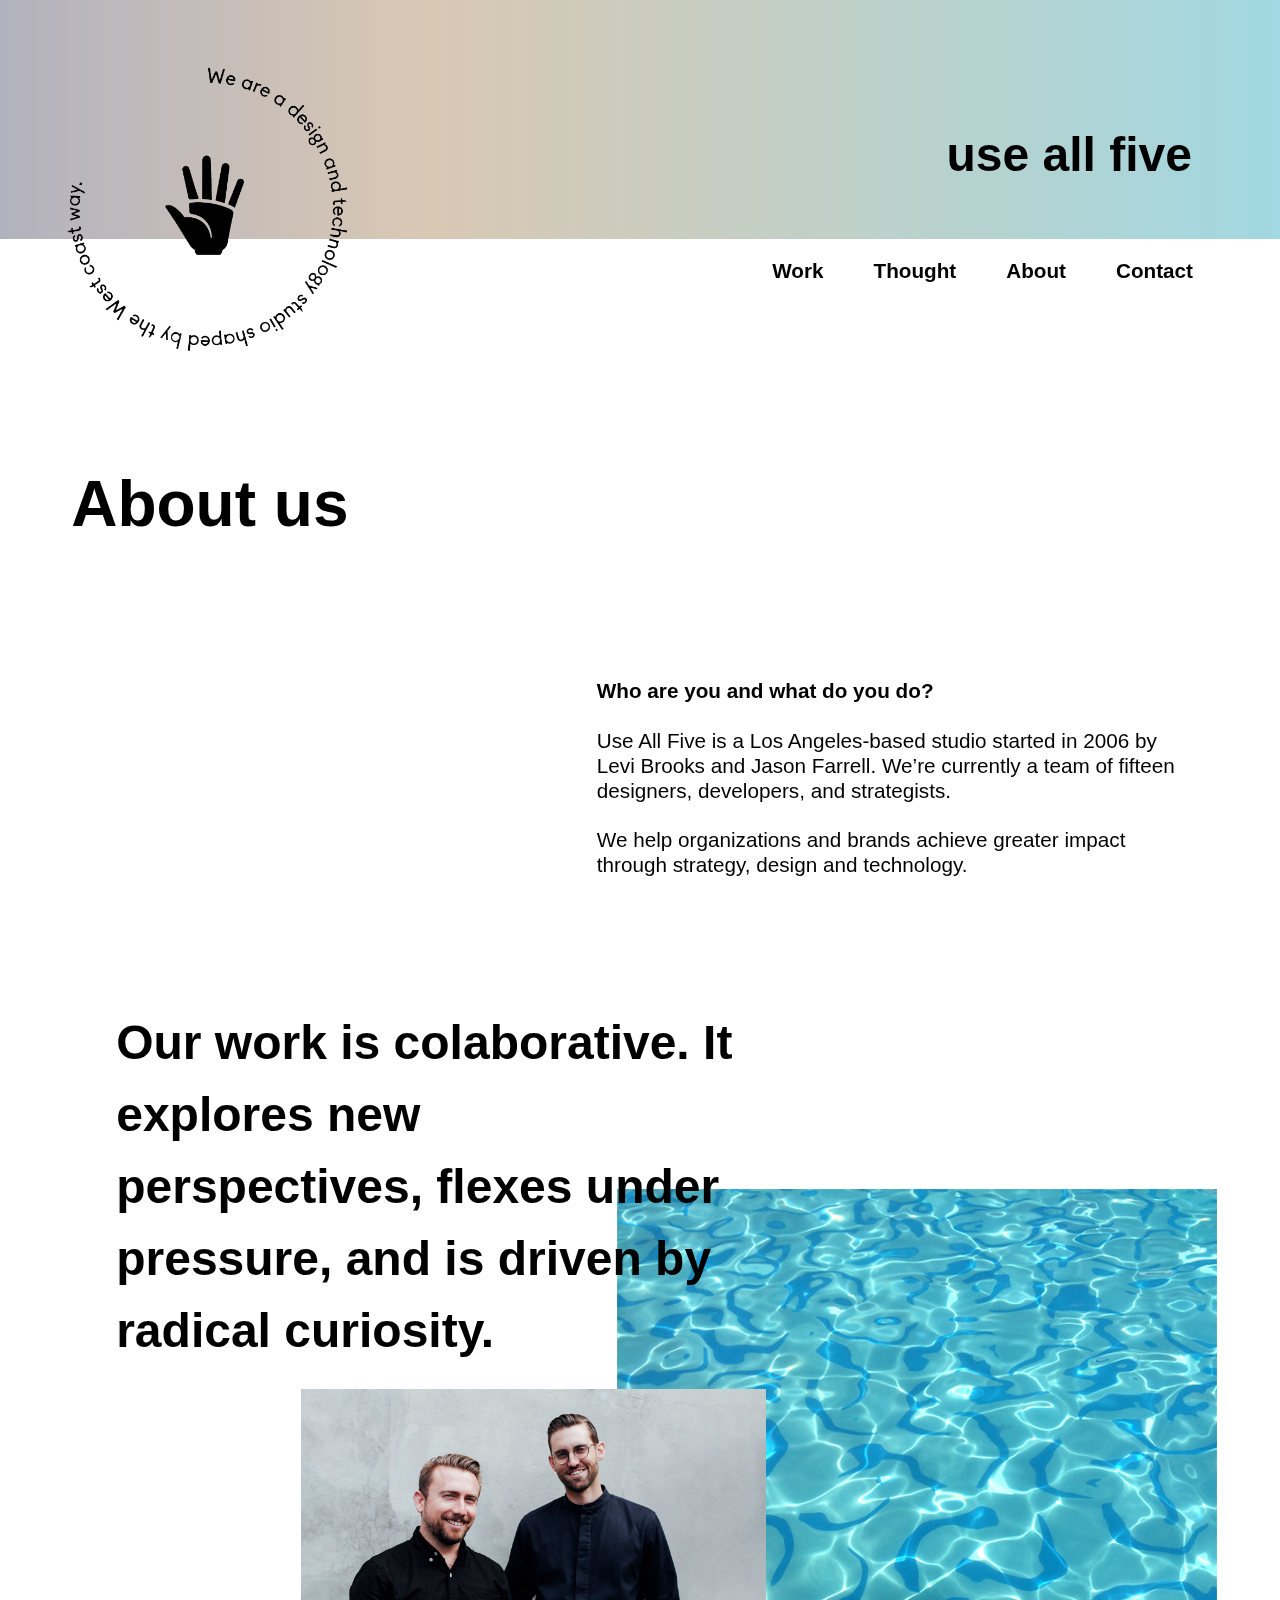
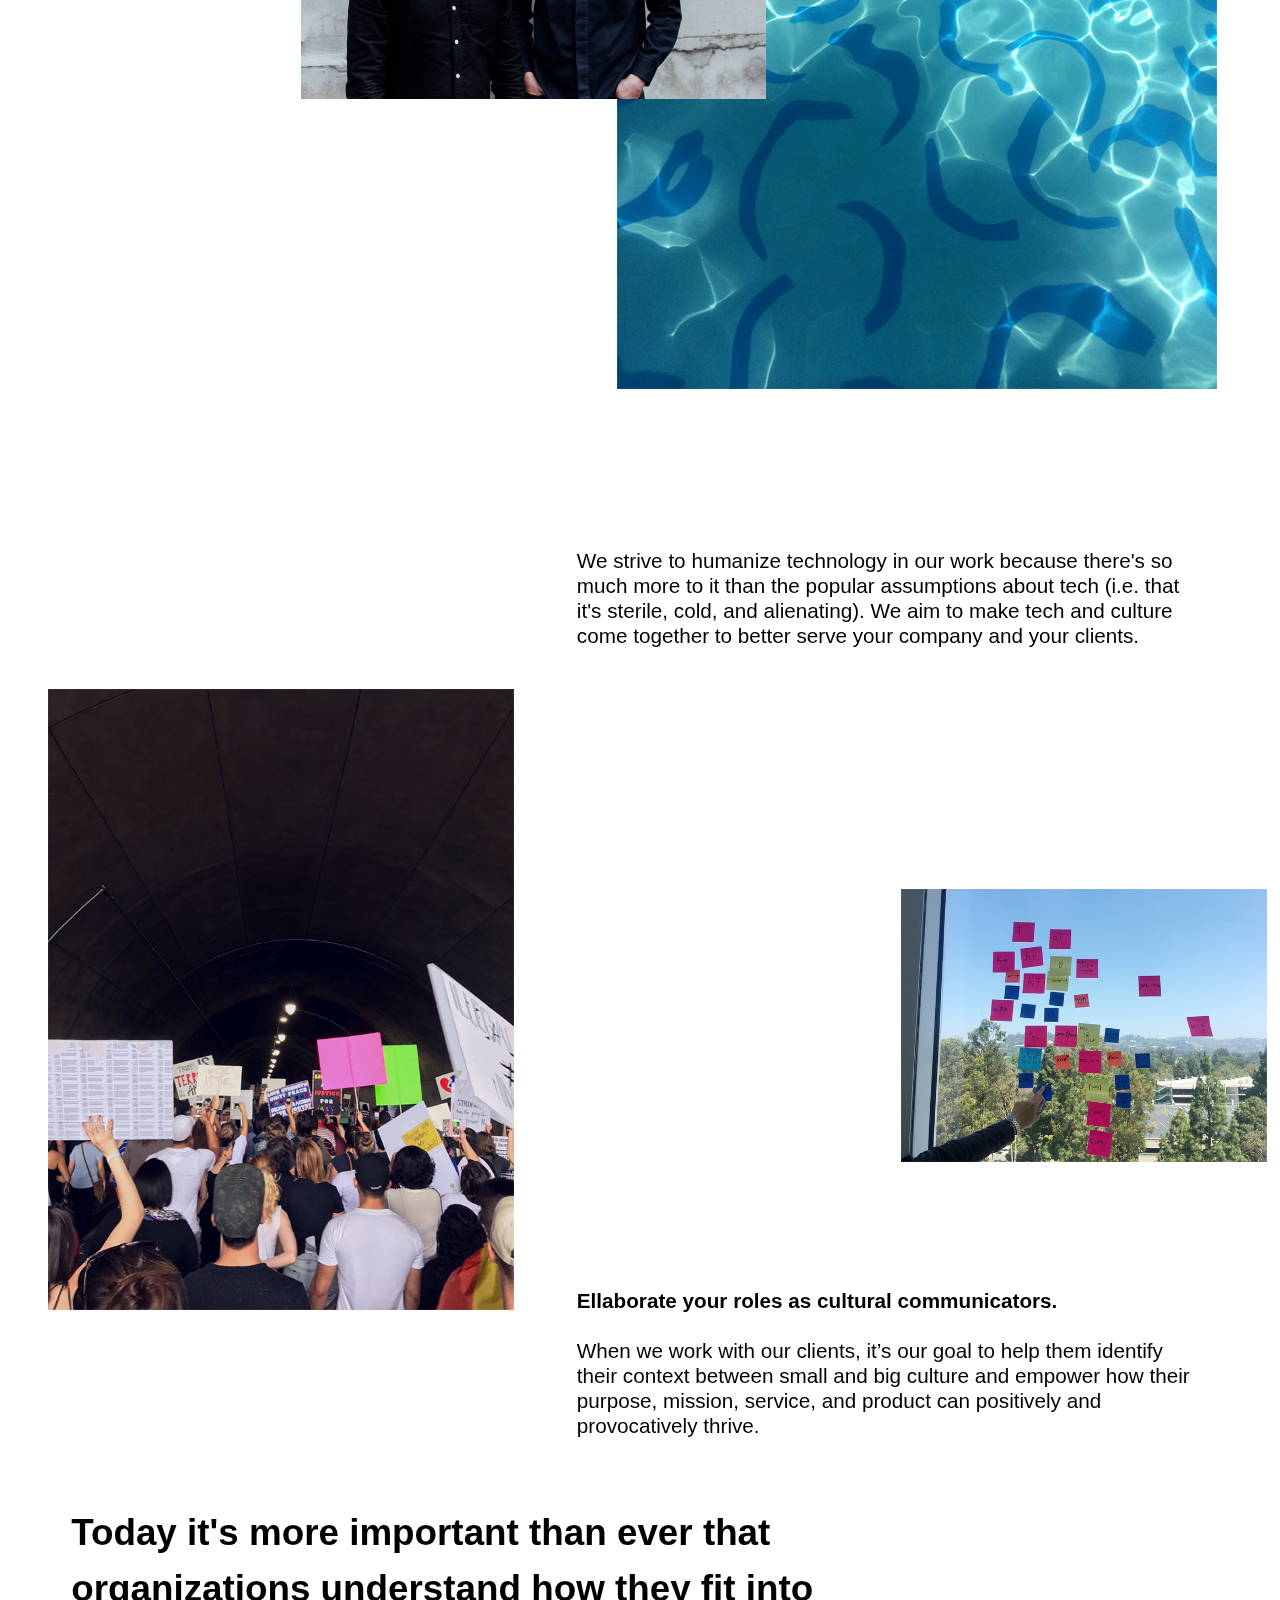
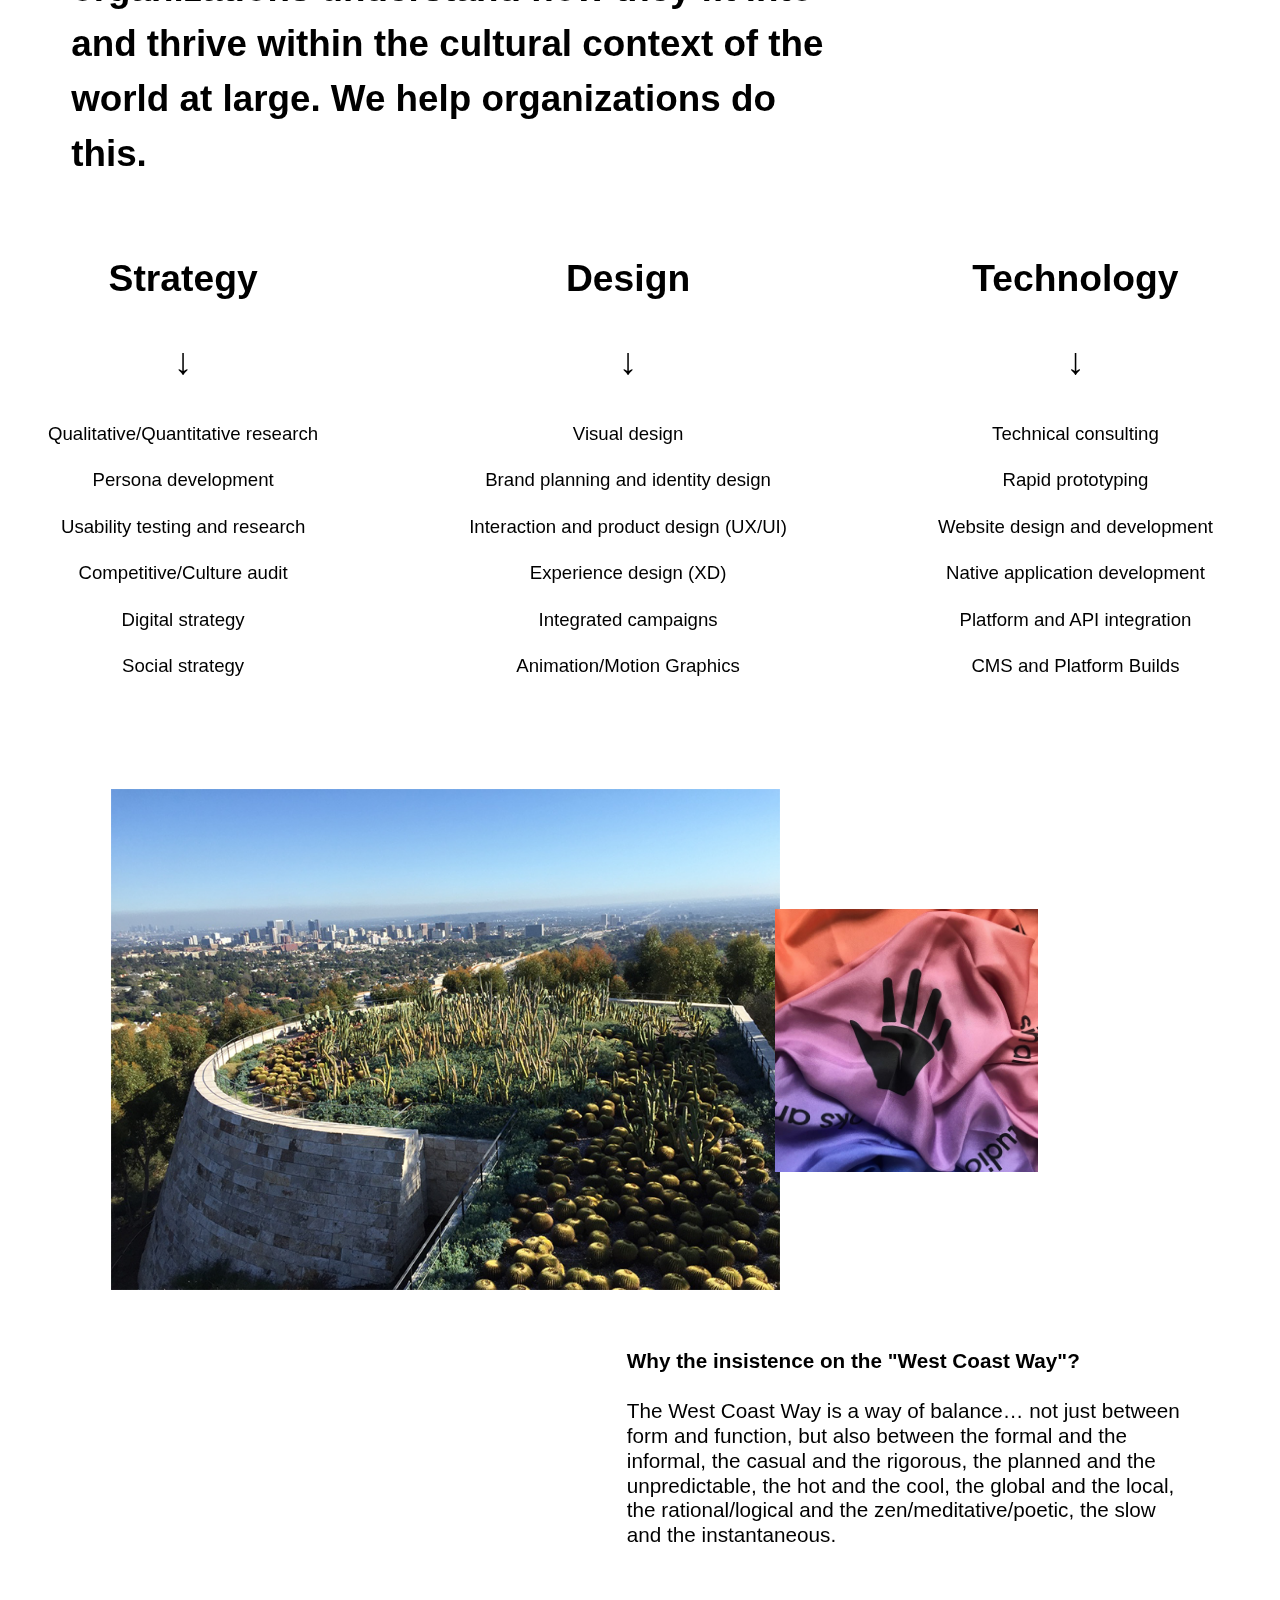
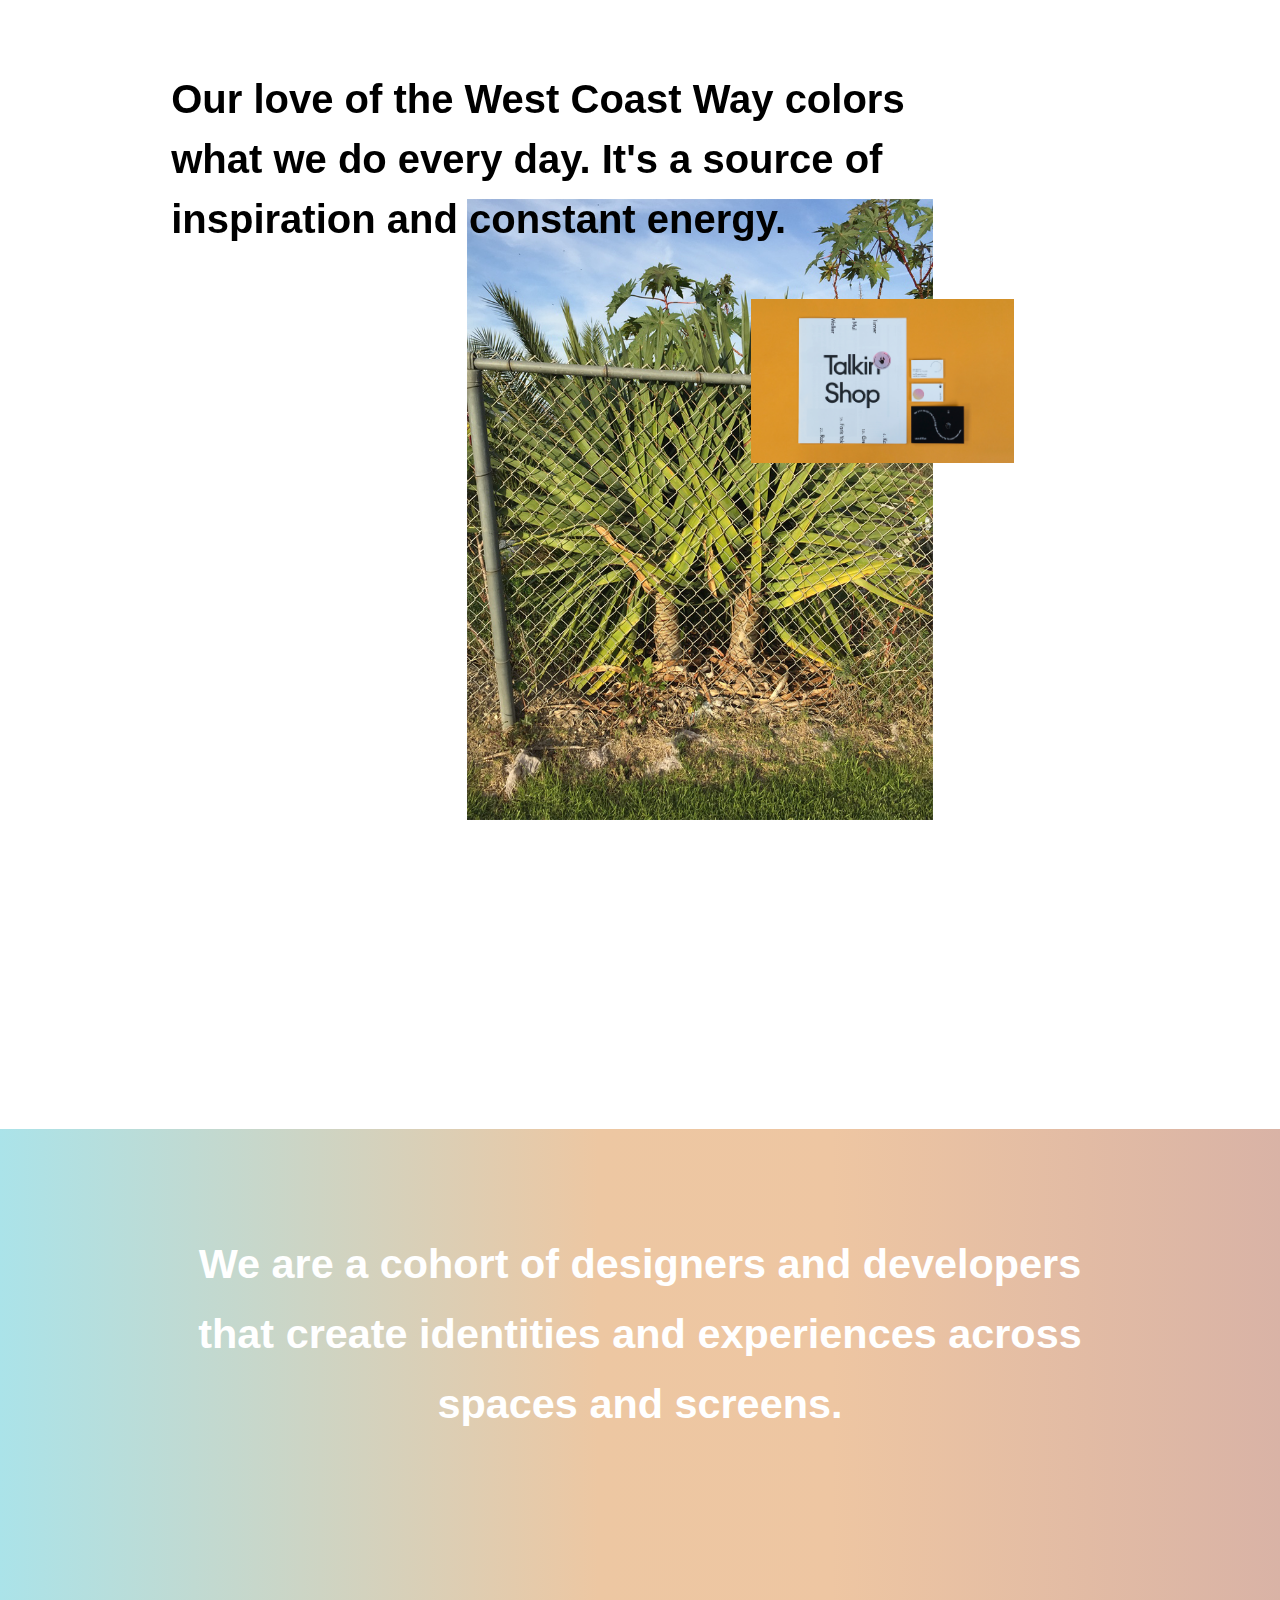
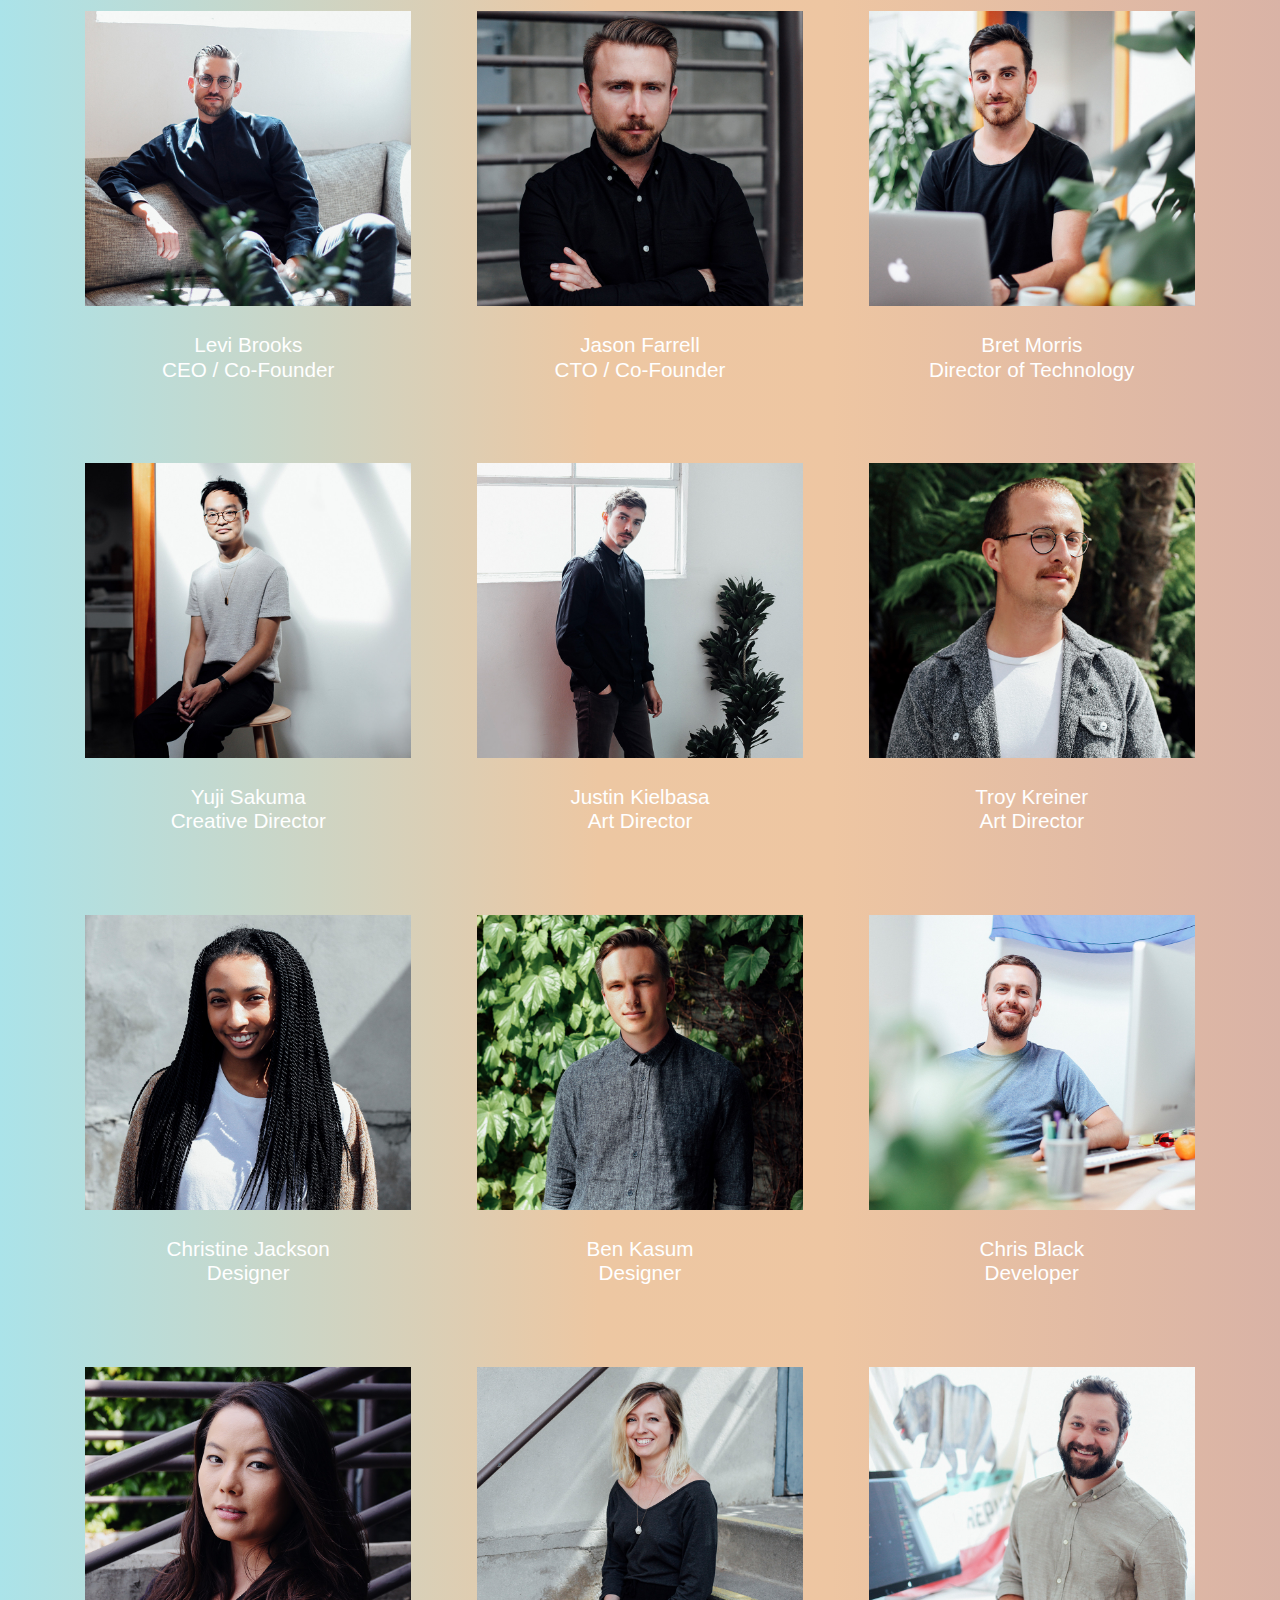
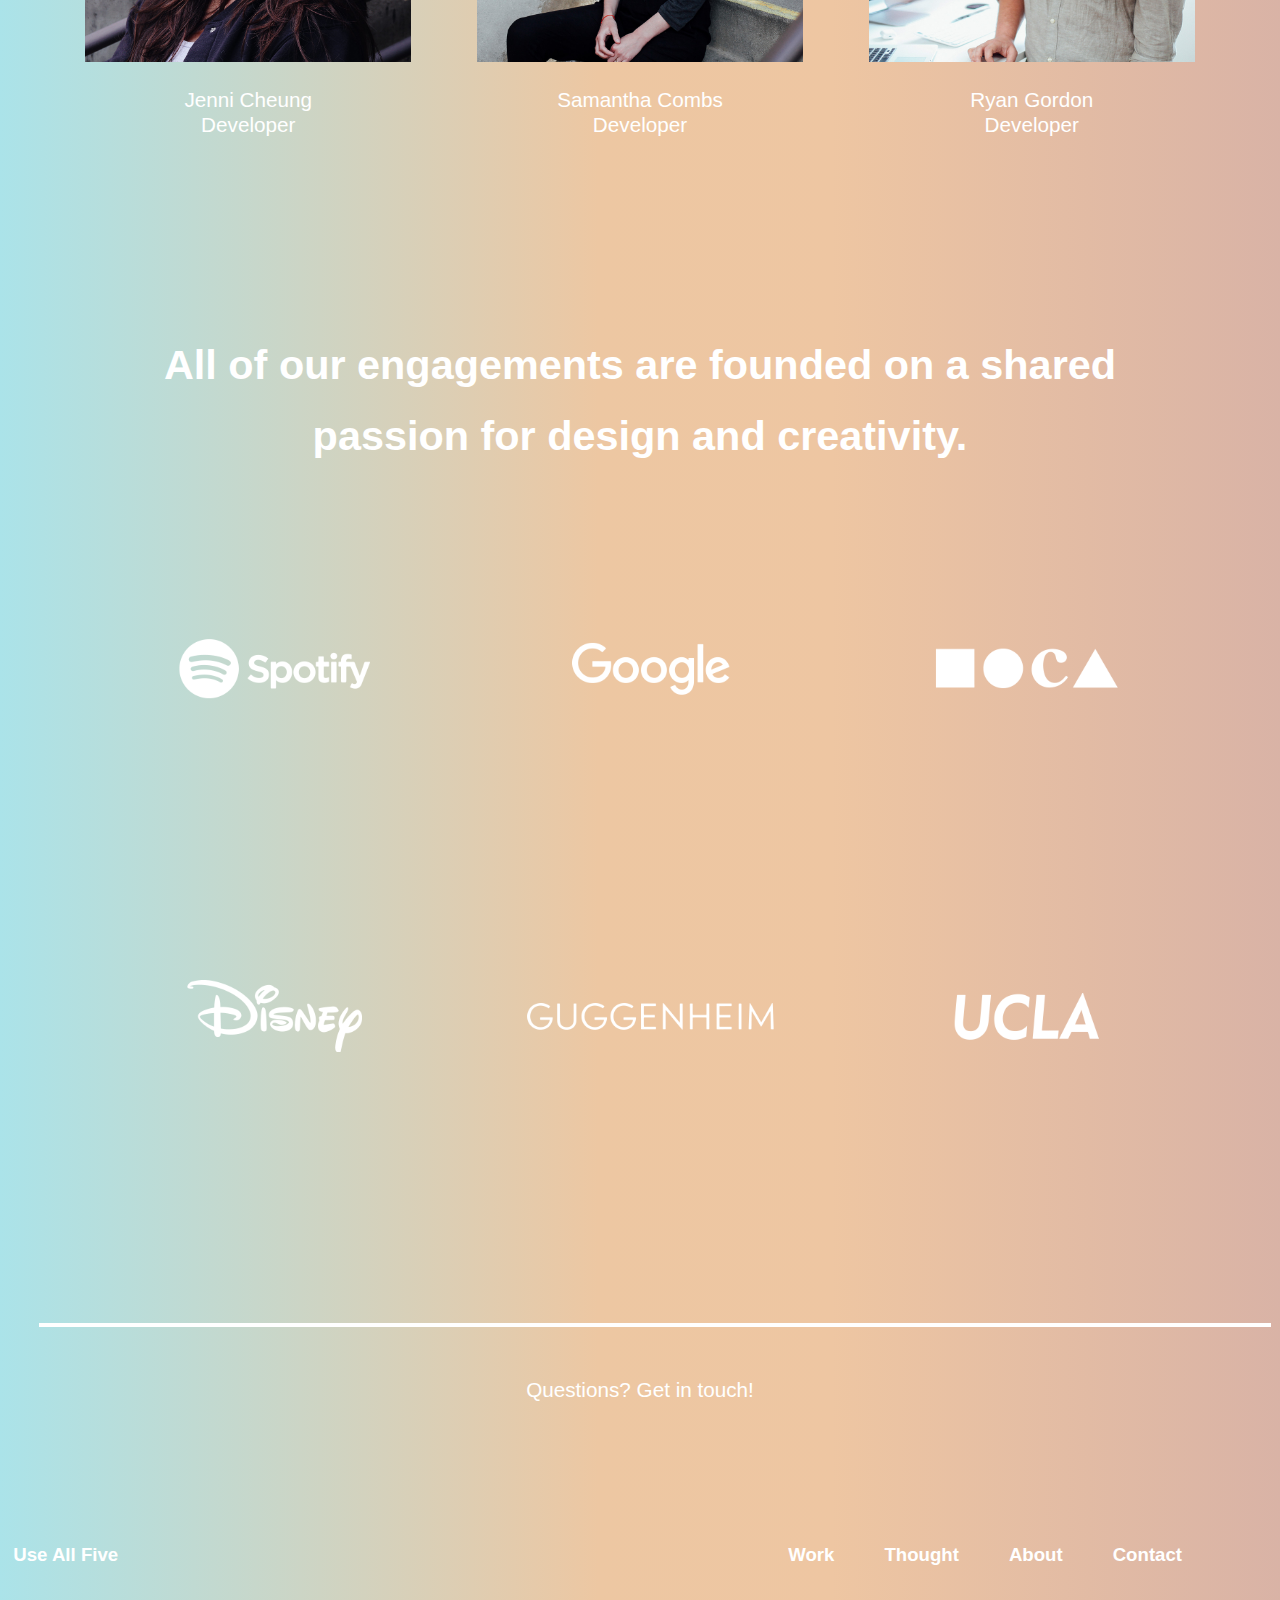
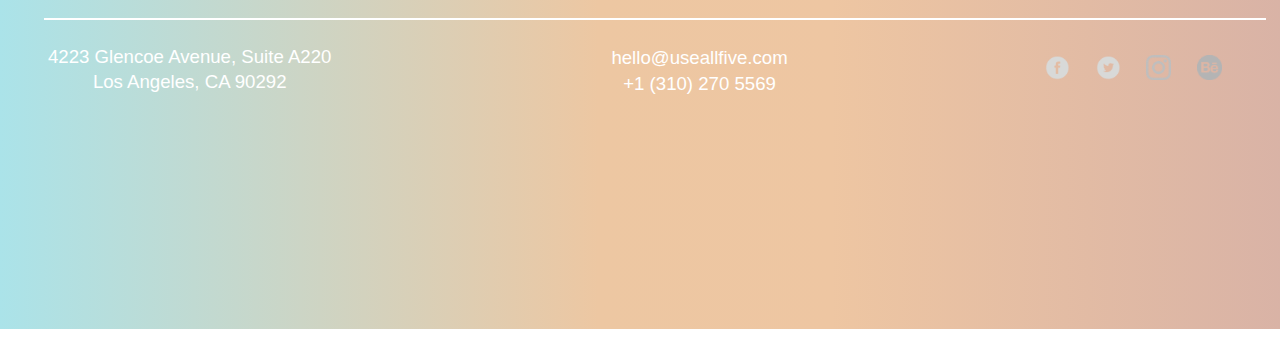
<file: index.html>
<!DOCTYPE html>
<html lang="eng">
   <head>
      <title>Website</title>
      <meta charset="utf-8">
      <link href="styles/style.css" rel="stylesheet">
   </head>
   <body>
      <header>
      </header>
      <div class="sticker">
         <img src="images/logo.png" alt="logo">
         <p>use all five</p>
      </div>
      <nav>
         <p></p>
      </nav>
      <main class="container">
         <div class="navigation">
            <a href="google.com" target="_blank">Contact</a>
            <a href="google.com" target="_blank">About</a>
            <a href="google.com" target="_blank">Thought</a>
            <a href="google.com" target="_blank">Work</a>
         </div>
         <div class="faded"></div>
         <h2 class="title">About us</h2>
         <p class="block1">Who are you and what do you do?<br><br>
            Use All Five is a Los Angeles-based studio started in 2006 by Levi Brooks and Jason Farrell. 
            We’re currently a team of fifteen designers, developers, and strategists.<br><br>
            We help organizations and brands achieve greater impact through strategy, design and technology.
         </p>
         <p class="block2">Our work is colaborative. It explores new perspectives, flexes under pressure,
            and is driven by radical curiosity.
         </p>
         <figure class="block3"><img src="images/water.png" alt="water"></figure>
         <figure class="block4"><img src="images/guy.jpg"  alt="guy"></figure>
         <p class="block5">We strive to humanize technology in our work because there's so much more 
            to it than the popular assumptions about tech (i.e. that it's sterile, cold, and alienating). 
            We aim to make tech and culture come together to better serve your company and your clients.
         </p>
         <figure class="block6"><img src="images/protest.png" alt="protest"></figure>
         <figure class="block7"><img src="images/notes.png" alt="notes"></figure>
         <p class="block8">Ellaborate your roles as cultural communicators. <br><br>
            When we work with our clients, it’s our goal to help them identify their context 
            between small and big culture and     empower how their purpose, mission, service, and product 
            can positively and provocatively thrive. 
         </p>
         <p class="block9">Today it's more important than ever that organizations understand
            how they fit into and thrive within the cultural context of the world at large. We help 
            organizations do this. 
         </p>
         <figure class="block10">
            <div class ="Strategy">
               <p>Strategy</p>
               <span class="arrow">&DownArrow;</span> <br>
               <p>  Qualitative/Quantitative research<br>
                  Persona development<br>
                  Usability testing and research<br>
                  Competitive/Culture audit<br>
                  Digital strategy<br>
                  Social strategy
               </p>
            </div>
            <div class="Design">
               <p>Design</p>
               <span class="arrow">&DownArrow;</span> <br>
               <p>  Visual design<br>
                  Brand planning and identity design<br>
                  Interaction and product design (UX/UI)<br>
                  Experience design (XD)<br>
                  Integrated campaigns<br>
                  Animation/Motion Graphics
               </p>
            </div>
            <div class="Technology">
               <p>Technology</p>
               <span class="arrow">&DownArrow;</span> <br>
               <p>  Technical consulting<br>
                  Rapid prototyping<br>
                  Website design and development<br>
                  Native application development<br>
                  Platform and API integration<br>
                  CMS and Platform Builds
               </p>
            </div>
         </figure>
         <figure class="block11"><img src="images/way.png" alt="way"></figure>
         <figure class="block12"><img src="images/hand1.jpg" alt="hand"></figure>
         <p class="block13">Why the insistence on the "West Coast Way"? <br><br>
            The West Coast Way is a way of balance… not just between form and function, but also between 
            the formal and the informal, the casual and the rigorous, the planned and the unpredictable, the hot and the cool, 
            the global and the local, the rational/logical and the zen/meditative/poetic, the slow and the instantaneous.
         </p>
         <p class="block14">Our love of the West Coast Way colors what we do every day.
            It's a source of inspiration and constant energy.
         </p>
         <figure class="block15"><img src="images/palm.png" alt="palm"></figure>
         <figure class="block16"><img src="images/sticker.jpg" alt="sticker"></figure>
      </main>
      <footer>
         <p>We are a cohort of designers and developers that create 
            identities and experiences across spaces and screens.
         </p>
         <div class="imgHolder">
            <img src="images/levi.jpg" alt="Levi">
            <figure>Levi Brooks <br>
               CEO / Co-Founder
            </figure>
         </div>
         <div class="imgHolder">
            <img src="images/jason.jpg" alt="Jason">
            <figure>Jason Farrell <br>
               CTO / Co-Founder
            </figure>
         </div>
         <div class="imgHolder">
            <img src="images/bret.jpg" alt="Bret">
            <figure>Bret Morris <br>
               Director of Technology
            </figure>
         </div>
         <div class="imgHolder">
            <img src="images/yuji.jpg" alt="Yuji">
            <figure>Yuji Sakuma <br>
               Creative Director
            </figure>
         </div>
         <div class="imgHolder">
            <img src="images/justin.jpg" alt="Justin">
            <figure>Justin Kielbasa <br>
               Art Director
            </figure>
         </div>
         <div class="imgHolder">
            <img src="images/troy.jpg" alt="Troy">
            <figure>Troy Kreiner <br>
               Art Director
            </figure>
         </div>
         <div class="imgHolder">
            <img src="images/christine.jpg" alt="Christine">
            <figure>Christine Jackson <br>
               Designer
            </figure>
         </div>
         <div class="imgHolder">
            <img src="images/ben.jpg" alt="Ben">
            <figure>Ben Kasum <br>
               Designer
            </figure>
         </div>
         <div class="imgHolder">
            <img src="images/chris.jpg" alt="Chris">
            <figure>Chris Black <br>
               Developer
            </figure>
         </div>
         <div class="imgHolder">
            <img src="images/jenni.jpg" alt="Jenni">
            <figure>Jenni Cheung <br>
               Developer
            </figure>
         </div>
         <div class="imgHolder">
            <img src="images/samantha.jpg" alt="Samantha">
            <figure>Samantha Combs <br>
               Developer
            </figure>
         </div>
         <div class="imgHolder">
            <img src="images/ryan.jpg" alt="Ryan">
            <figure>Ryan Gordon <br>
               Developer
            </figure>
         </div>
         <p>All of our engagements are founded on a shared passion for design and creativity.</p>
         <img class="logotypes" src="images/spotify.png" alt="spotify">
         <img class="logotypes" src="images/google.png" alt="google">
         <img class="logotypes" src="images/moca.png" alt="moca">
         <img class="logotypes" src="images/disney.png" alt="disney">
         <img class="logotypes" src="images/guggenheim.png" alt="guggenheim">
         <img class="logotypes" src="images/ucla.png" alt="ucla">
         <div class="line"></div>
         <figure class="lower">
            <a href="google.com" target="_blank">Questions? Get in touch!</a>
            <div class="navigation">
               <a href="google.com" target="_blank">Contact</a>
               <a href="google.com" target="_blank">About</a>
               <a href="google.com" target="_blank">Thought</a>
               <a href="google.com" target="_blank">Work</a>
               <a href="google.com" target="_blank">Use All Five</a>
            </div>
            <div class="line"> </div>
            <div class="contacts">
               <a href="google.com" target="_blank" class="bottom">4223 Glencoe Avenue, Suite A220<br>
               Los Angeles, CA 90292</a>
               <div class="email">
                  <a href="google.com" target="_blank" class="bottom">hello@useallfive.com</a><br>
                  <a href="google.com" target="_blank" class="bottom">+1 (310) 270 5569</a>
               </div>
               <div class="media">
                  <a href="google.com" target="_blank" class="bottom"><img src="images/facebook.png" alt="facebook"></a>
                  <a href="google.com" target="_blank" class="bottom"><img src="images/twitter.png" alt="twitter"></a>
                  <a href="google.com" target="_blank" class="bottom"><img src="images/instagram.png" alt="instagram"></a>
                  <a href="google.com" target="_blank" class="bottom"><img src="images/behance.png" alt="behance"></a>
               </div>
            </div>
         </figure>
      </footer>
   </body>
</html>
</file>
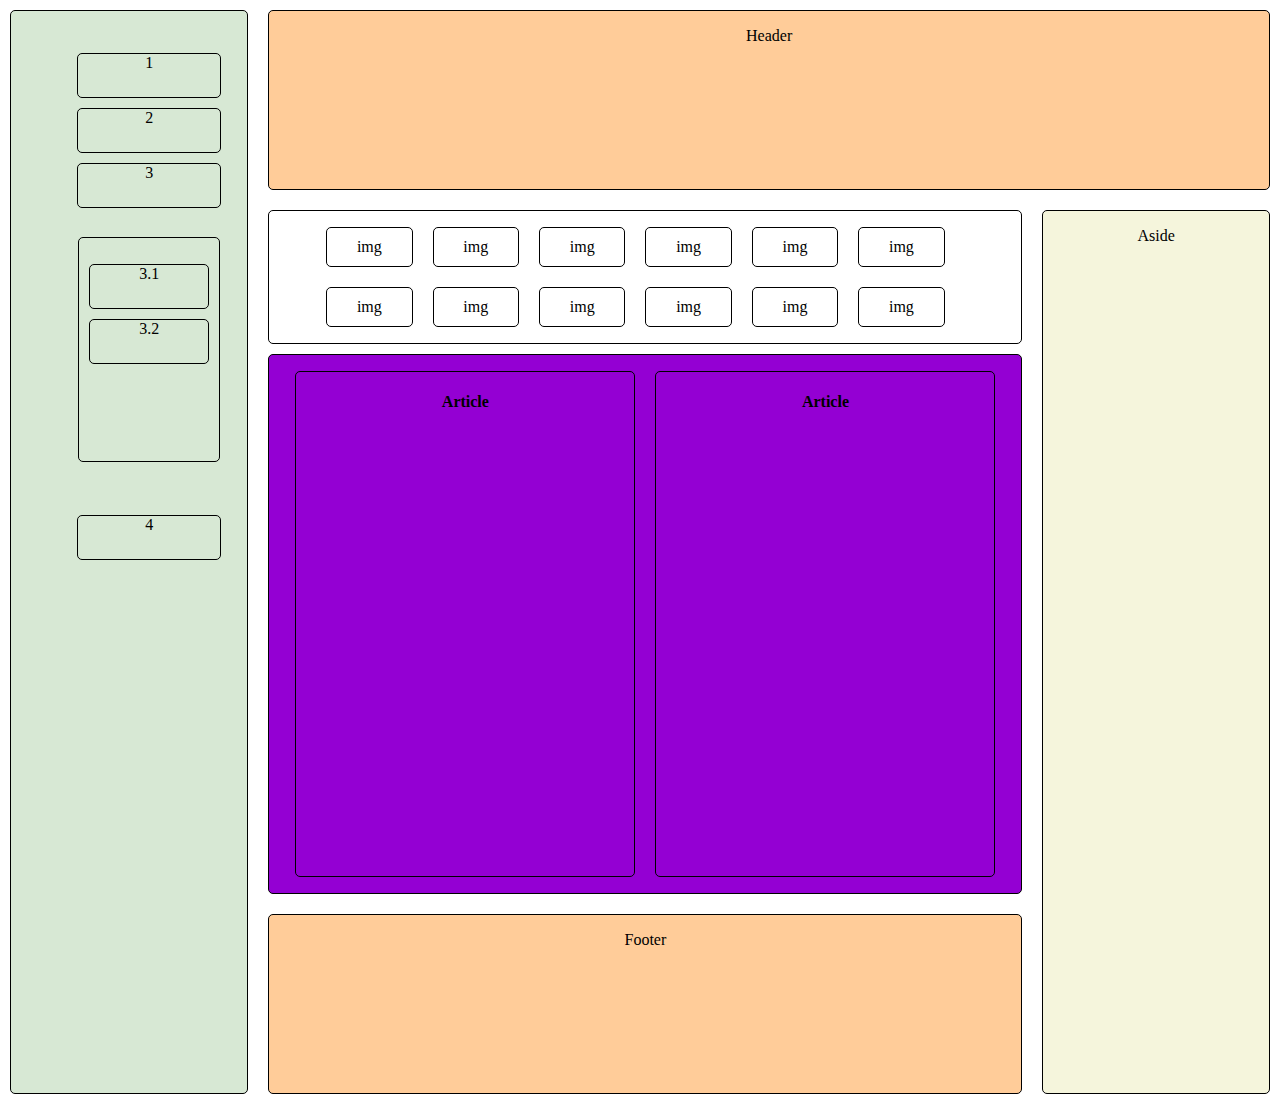
<file: flexbox.html>
<!doctype html>
<html>
   <head>
      <title>Layout-flexbox</title>
      <meta charset="utf-8">
      <link href="styles/style2.css" rel="stylesheet">
   </head>
   <body>
      <nav class="outer-col-1">
         <ol>
            <li>1</li>
            <li>2</li>
            <li>
               3
               <ol>
                  <li>3.1</li>
                  <li>3.2</li>
               </ol>
            </li>
            <li>4</li>
         </ol>
      </nav>
      <div class="outer-col-2">
         <header>Header</header>
         <div class="inner-row">
            <div class="inner-col">
               <figure class="img">
                  <div class="image">img</div>
                  <div class="image">img</div>
                  <div class="image">img</div>
                  <div class="image">img</div>
                  <div class="image">img</div>
                  <div class="image">img</div>
                  <div class="image">img</div>
                  <div class="image">img</div>
                  <div class="image">img</div>
                  <div class="image">img</div>
                  <div class="image">img</div>
                  <div class="image">img</div>
               </figure>
               <figure class="article">
                  <article>
                     <h4>Article</h4>
                  </article>
                  <article>
                     <h4>Article</h4>
                  </article>
               </figure>
               <footer>Footer</footer>
            </div>
            <aside>Aside</aside>
         </div>
      </div>
   </body>
</html>
</file>
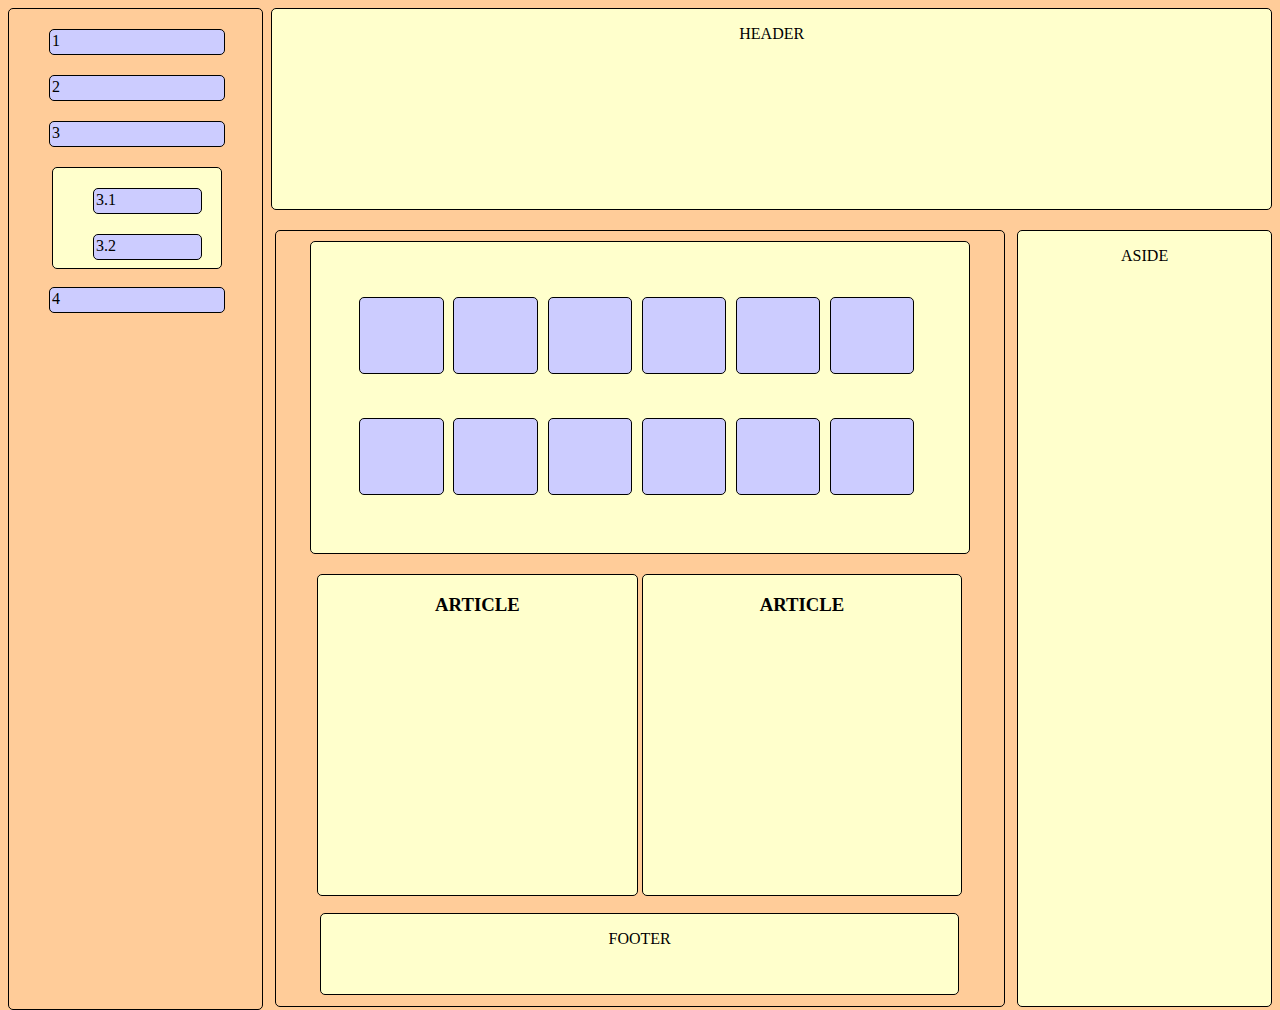
<file: floated.html>
<!DOCTYPE html>
<html>
   <head>
      <meta charset="utf-8">
      <link rel="stylesheet" href="styles/style1.css">
      <title>Layout-floats</title>
   </head>
   <body>
      <header>
         <p>HEADER</p>
      </header>
      <nav>
         <ul>
            <li>1</li>
            <li>2</li>
            <li>
               3
               <ul>
                  <li>3.1</li>
                  <li>3.2</li>
               </ul>
            </li>
            <li>4</li>
         </ul>
      </nav>
      <aside>
         <p>ASIDE</p>
      </aside>
      <main>
         <div class ="images">
            <div class="img"></div>
            <div class="img"></div>
            <div class="img"></div>
            <div class="img"></div>
            <div class="img"></div>
            <div class="img"></div>
            <div class="img"></div>
            <div class="img"></div>
            <div class="img"></div>
            <div class="img"></div>
            <div class="img"></div>
            <div class="img"></div>
         </div>
         <section class="article">
            <article>
               <h3>ARTICLE</h3>
            </article>
            <article>
               <h3>ARTICLE</h3>
            </article>
         </section>
         <footer>
            <p>FOOTER</p>
         </footer>
      </main>
   </body>
</html>
</file>
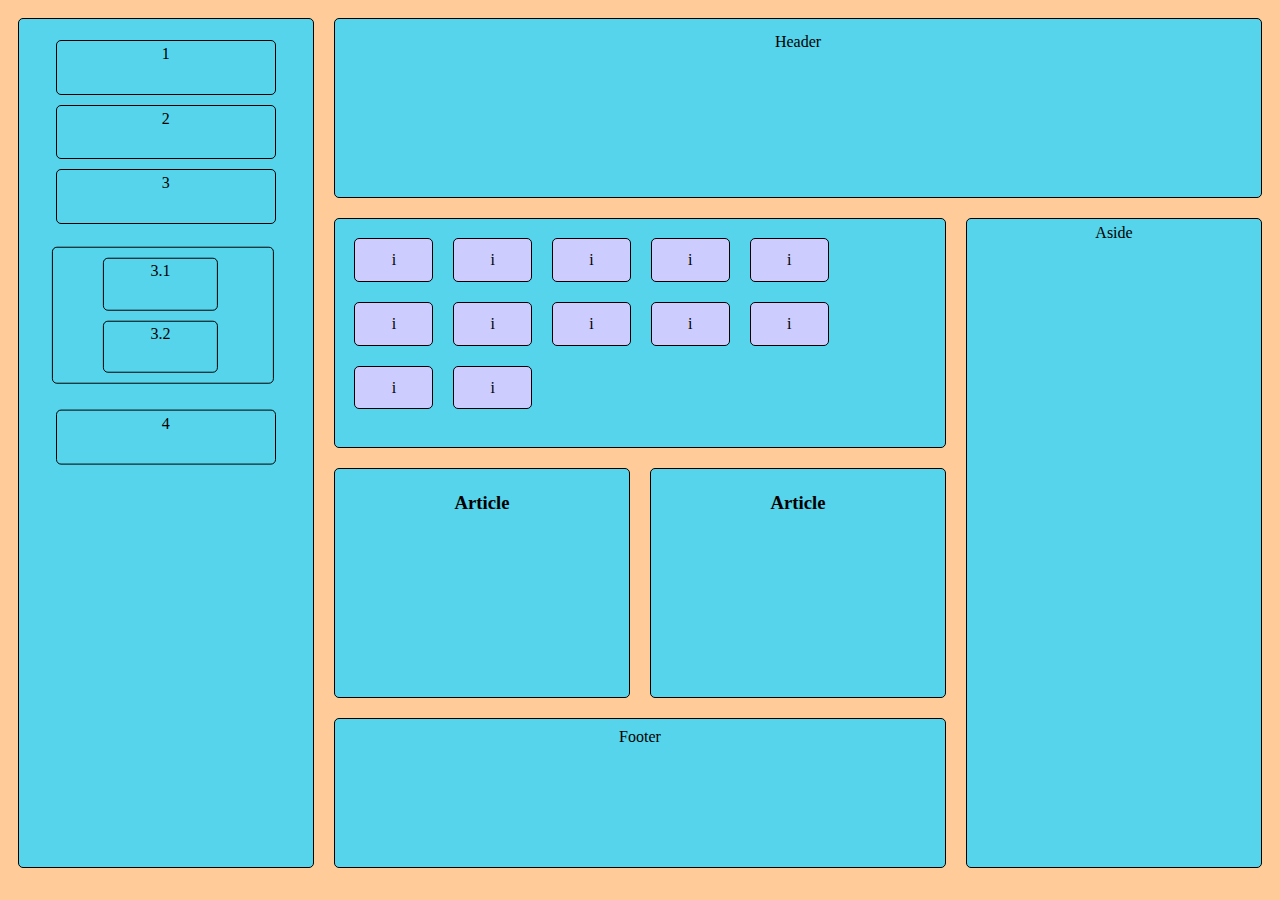
<file: grid.html>
<!DOCTYPE html>
<html>
   <head>
      <title>Layout-grid</title>
      <meta charset="utf-8">
      <link href="styles/style3.css" rel="stylesheet">
   </head>
   <body>
      <div class="container">
         <header>Header</header>
         <nav>
            <ol>
               <li>1</li>
               <li>2</li>
               <li>
                  3
                  <ol>
                     <li>3.1</li>
                     <li>3.2</li>
                  </ol>
               </li>
               <li>4</li>
            </ol>
         </nav>
         <figure class="image">
            <div class="img img1">i</div>
            <div class="img img2">i</div>
            <div class="img img3">i</div>
            <div class="img img4">i</div>
            <div class="img img5">i</div>
            <div class="img img6">i</div>
            <div class="img img7">i</div>
            <div class="img img8">i</div>
            <div class="img img9">i</div>
            <div class="img img10">i</div>
            <div class="img img11">i</div>
            <div class="img img12">i</div>
         </figure>
         <article>
            <h3>Article</h3>
         </article>
         <article>
            <h3>Article</h3>
         </article>
         <aside>Aside</aside>
         <footer>Footer</footer>
      </div>
   </body>
</html>
</file>
<file: styles/style.css>
* {
    z-index: 2;
}

@font-face { 
 font-family: Fugue;
 src: url(../fonts/fugue_regular.woff);
 src: local('Fugue Regular'),
 url(../fonts/fugue_regular.woff) format('truetype'); 
} 

body {

     
    font-size: 2.3vh;
    font-family: "Fugue Regular", "Century Gothic", sans-serif;
    line-height: 120%;
    overflow-x: hidden;
}

.sticker {
    width: 100%;
    height: 100px;
    position: sticky;
    top: 15px;
    background: transparent;
    z-index: 0;
   }



nav {

    height: 260px;
    background: -webkit-linear-gradient(left, #b2b2be 1%,#d9c8b4 33%,#bfd0c8 64%,#9ed8e3 100%);
    margin: -150px -50px 0 -20px;
    z-index: -1000 !important;

}

.sticker img {
    margin-left:50px;
    margin-top:50px;
    width: 300px;
 
}

.sticker p {

    float: right;
    margin-right: 80px;
    transform: translateY(80px);
    font-size: 3rem;
    font-weight: bold;
   
}

div.faded {
    
    height: 5800px;
    z-index: 1;
    width: 1350px;
    margin-bottom: 200px;
    position: absolute;
    background: linear-gradient(to bottom, rgba(255,255,255,0) 0%,rgba(255,255,255,0) 2%,rgba(255,255,255,1) 4%,rgba(255,255,255,1) 18%);

}

.container {
  display: grid;
  grid-template-columns: 5fr 15fr 25fr 12.5fr 10fr 7.5fr 6.25fr 6.25fr 6.25fr 6.25fr;
  grid-template-rows: 200px 100px 100px 200px 400px 80px 100px 400px 360px 210px 80px 200px 
  200px 200px 300px 600px 120px 200px 40px 500px 100px 40px 60px 100px 200px 200px;
/*  background: -webkit-linear-gradient(top, rgba(255,255,255,0) 0%,rgba(255,255,255,0) 5%,
rgba(255,255,255,1) 14%,rgba(255,255,255,1) 100%);*/
z-index: 2;
  
}

.navigation {
  grid-column-start: 1;
  grid-column-end: 10;
  grid-row-start: 1;
  grid-row-end: 2;
 
}

.navigation a {
    display: inline-block;
    margin-right: 50px;
    margin-top: 20px;
    font-weight: bold;
    float: right;
    text-decoration:none;
    color: black;
    
    }

.navigation a:nth-child(1){

    margin-right: 0px;
}
a:hover, div.email a:hover, div.contacts a:hover {
    text-decoration: underline;
}

.title {
  grid-column-start: 2;
  grid-column-end: 4;
  grid-row-start: 2;
  grid-row-end: 3;
  font-family: "Century Gothic", CenturyGothic, AppleGothic, sans-serif;
  font-size: 4rem;
  

}
.block1 {
  grid-column-start: 4;
  grid-column-end: 10;
  grid-row-start: 4;
  grid-row-end: 5;
  padding:20px 0 0 20px;
}
.block2 {
  grid-column-start: 2;
  grid-column-end: 5;
  grid-row-start: 5;
  grid-row-end: 7;
font-size: 3rem;
  font-weight: bold;
  padding: 120px 0 0 45px;
  z-index:3;
  line-height: 150%;
}

.block3 {
  grid-column-start: 4;
  grid-column-end: 9;
  grid-row-start: 6;
  grid-row-end: 10;
  transform: translateY(-70px);
  
}

.block4 {
  grid-column-start: 3;
  grid-column-end: 5;
  grid-row-start: 8;
  grid-row-end: 9;
  transform: translateY(-50px);
  z-index:3;
}

.block5 {
  grid-column-start: 4;
  grid-column-end: 10;
  grid-row-start: 10;
  grid-row-end: 11;
  transform: translateY(-50px);
  
}

.block6 {
  grid-column-start: 1;
  grid-column-end: 4;
  grid-row-start: 11;
  grid-row-end: 14;
  transform: translateY(-120px);
}

.block7 {
  grid-column-start: 6;
  grid-column-end: 10;
  grid-row-start: 12;
  grid-row-end: 13;
 
}

.block8 {
  grid-column-start: 4;
  grid-column-end: 10;
  grid-row-start: 14;
  grid-row-end: 15;
  
}

.block9 {
  grid-column-start: 2;
  grid-column-end: 6;
  grid-row-start: 15;
  grid-row-end: 16;
  font-size: 2.3rem;
  font-weight: bold;
  line-height: 150%;
}

.block10 {
  grid-column-start: 1;
  grid-column-end: 10;
  grid-row-start: 16;
  grid-row-end: 17;
  padding-top: 30px;
  display: flex; 
  flex-wrap: wrap;
  justify-content: space-between;
  text-align: center;
  line-height: 250%;
  font-size: 0.9em;
  margin-right: -20px;

}

.block11 {
  grid-column-start: 2;
  grid-column-end: 5;
  grid-row-start: 17;
  grid-row-end: 20;
  
}

.block12 {
  grid-column-start: 5;
  grid-column-end: 8;
  grid-row-start: 18;
  grid-row-end: 19;
  
}

.block13 {
  grid-column-start: 4;
  grid-column-end: 10;
  grid-row-start: 20;
  grid-row-end: 21;
   padding-top:200px;
  padding-left: 50px;
}

.block14 {
  grid-column-start: 2;
  grid-column-end: 7;
  grid-row-start: 21;
  grid-row-end: 22;
  font-size: 2.5rem;
  font-weight: bold;
  line-height: 150%;
  z-index:3;
  padding-left: 100px;
}

.block15 {
  grid-column-start: 4;
  grid-column-end: 8;
  grid-row-start: 22;
  grid-row-end: 26;
   transform: translate(-150px, 50px);

}

.block16 {
  grid-column-start: 6;
  grid-column-end: 9;
  grid-row-start: 24;
  grid-row-end: 25;
  transform: translate(-150px, 50px);
}


.block3 img {
    width: 600px;
    height: 800px;
}

.block4 img {
    width: 465px;
    height: 310px;
}

.block6 img {
    width: 466px;
    height: 621px;
}
.block7 img {
    width: 366px;
    height: 273px;
}

.block11 img{
    width: 669px;
    height: 501px;
}
.block12 img{
    width: 263px;
    height: 263px;
}
.block15 img {
    width: 466px;
    height: 621px;
}
.block16 img{
    width: 263px;
    height: 164px;
}

.block1:first-line, .block8:first-line, .block13:first-line  {
    font-weight: bold;
}

.strategy, .design, .technology {
    flex-grow: 1;
    width: 33%;
    height: 100px;
    display: inline-block; 
    line-height: 200%;
    
}

.block10 p:first-child, .block10 span.arrow {
    font-weight: bold;
    font-size: 2em;
}

span.arrow {
    font-size: 3rem;
    font-weight: bold; 
}

footer {

    height: 4000px;
    background: -webkit-linear-gradient(left, #a6e5ee 0%,#edc7a2 47%,#eec6a2 64%,#d7b1a6 100%);
    margin: 400px -50px 0px -50px;
    z-index: 1000;
    text-align: center;
    position: relative;
}

.imgHolder img {

    width: 326px;
    height: 295px;
}

.imgHolder {
    display: inline-block;
    margin: 30px;
    color: white;
}

footer p {
    
    color: white; 
    font-size: 2em;
    width: 70%;
    line-height: 170%;
    font-weight: bold;
    margin-right: auto;
    margin-left: auto;
    padding-top: 100px;
    padding-bottom: 100px;
}

img.logotypes {

    display: inline-block;
    padding: 20px 100px 250px 20px;
    width: 250px;
    height: 72px;
    transform: translateX(50px)
    }
div.line {
    border: 2px solid white;
    width: 90%;
    display: inline-block;
    margin-left: 30px;
}

.lower>a:first-of-type {
    color: white; 
    text-decoration: none; 
    margin: 45px auto 120px auto;
    display: block;
}

div.line:nth-of-type(2) {

    border: 1px solid white;
    margin-top: 50px;
    margin-bottom: 20px;
    width: 95%;
}

footer div.navigation {

    margin-right: 100px;
}

footer div.navigation a, footer div.contacts a {
    color: white; 
    font-size: 0.9em;
    display: inline-block;
    
    
}

footer div.navigation a:last-child {
  margin-right: 670px;
    
}

a img {
    width: 25px;
    height: 25px;
}

div.contacts>a:first-child {
    float:left;
    padding: 0px 280px 0px 50px;
}
div.email {
    float: left;
    
}
div.media {
    float:right;
    padding: 0px 50px 0px 200px;
}

div.media a {
    padding: 10px;
}
div.email a, div.contacts a {
text-decoration: none;
}
</file>
<file: styles/style2.css>
* {
    box-sizing: border-box; 
  }
  body {
    display: flex;
    min-height: 100vh;
    flex-direction: row;
    margin: 0;
  }
  .outer-col-1 {
    background: #D7E8D4;
    flex: 1;
  }
  .outer-col-2 {
    display: flex;
    flex-direction: column;
    flex: 5;
  }
  .inner-row {
    display: flex;
    flex-direction: row;
  }
  .inner-col {
    flex: 4;
  }
  .inner-row figure.article {
    min-height: 60vh;
    background-color: darkviolet;
  }
  .inner-row aside {
    background: beige;
    flex: 1;
  }
  header, footer {
    background-color: rgb(255, 204, 153);
    height: 20vh;
  }
  header, footer, figure.article, nav, aside, figure.img {
    padding: 1em;
    margin:10px;
  }
footer {
    margin-top: 20px;
}

nav {

    display: flex;
    flex-direction: column;
    align-content: space-around;
    
   
}


ol  { 
    list-style-type: none;
   
}

ol > li {
 
 margin: 10px;
 text-align: center;
 height: 5vh;
}

ol ol {
width: 100%; 
flex: none; 
padding: 1em 0; 
height: 25vh;
position: relative;
top: 5vh; 

margin-top: 10px;

}

li:nth-child(4) {
    position: relative; 
    top: 33vh;
    
}

ol li, ol ol, header, figure.article, footer, aside, nav, div.image, figure.img, article {
border: 1px solid black;
border-radius: 5px;
text-align: center;
}

article {
    flex: 1;
    margin: 0 10px 0 10px;   
    }



figure.article {
flex-direction: row;
display: flex;
}


figure.img {
	display: flex;
  flex-wrap: wrap;
  justify-content: center;

  }

figure.img > div {
	width: 12%;
	padding: 10px;
  margin-right: 20px;
}

figure.img >div:nth-child(-n+6) {
  margin-bottom: 20px;
}
</file>
<file: styles/style1.css>
body {
  background-color: rgb(255, 204, 153);
  box-sizing: border-box;
}

header, nav, aside, main, div.images, article, footer, div.img, li, li ul {
  border: 1px solid black;
  border-radius: 5px;
  background-color: rgb(255, 255, 204);
}

header {
  width: 79%;
  height: 200px;
  float: right;
  margin-bottom: 20px;
  text-align: center;
}

nav {
  width: 20%;
  height: 1000px;
  float: left;
  background-color: rgb(255, 204, 153);
}

aside {
  width: 20%;
  margin-left: 1%;
  height: 775px;
  float: right;
  text-align: center;
}

main {
  width: 56%;
  height: 755px;
  float: right;
  padding: 10px;
  background-color: rgb(255, 204, 153);
}

div.images {
  width: 83%;
  height: 240px;
  margin-bottom: 20px;
  margin-left: auto;
  margin-right: auto;
  padding: 5% 5%;
  text-align: center;
}

article {
  width: 45%;
  height: 320px;
  margin-bottom: 10px;
  display: inline-block;
}

footer {
  width: 90%;
  height: 80px;
  margin-right: auto;
  margin-left: auto;
  text-align: center;
}

section.article {
  text-align: center;
  margin-bottom: 1%;
}

div.img {
  width: 14%;
  height: 75px;
  margin-right: 1%;
  margin-bottom: 20px;
  margin-top: 20px;
  text-align: center;
  display: inline-block;
  background-color: rgb(204, 204, 255);
}

ul {
  list-style-type: none;
}

li {
  height: 20px;
  width: 80%;
  padding: 2px;
  margin-top: 20px;
  margin-bottom: 20px;
  background-color: rgb(204, 204, 255);
}

li ul {
  height: 100px;
  margin-top: 10px;
  margin-bottom: 10px;
  position: relative;
  top: 15px;
}

li:nth-child(4) {
  position: relative;
  top: 120px;
}
</file>
<file: styles/style3.css>
body {
    text-align: center;
    background-color: rgb(255, 204, 153);
}

.container {
  display: grid;
  grid-template-columns: 0.25fr 0.25fr 0.25fr 0.25fr;
  grid-template-rows: 200px 250px 250px 170px;
}

.grid {
 
  padding: 2%;
  font-size: 3rem;
}

header, nav, figure, article, aside, footer, .img, li {
    border: 1px solid black;
    margin: 10px;
    padding: 1.5%;
    border-radius: 5px;
}

header {
  grid-column-start: 2;
  grid-column-end: 5;
  grid-row-start: 1;
  grid-row-end: 2;
  background: #55d4eb;
}

nav {
  grid-column-start: 1;
  grid-column-end: 2;
  grid-row-start: 1;
  grid-row-end: 5;
  background: #55d4eb;
 
}

figure {
  grid-column-start: 2;
  grid-column-end: 4;
  grid-row-start: 2;
  grid-row-end: 3;
  background: #55d4eb;
}

article:first-of-type {
  grid-column-start: 2;
  grid-column-end: 3;
  grid-row-start: 3;
  grid-row-end: 4;
  background: #55d4eb;
}

article:nth-of-type(2) {
  grid-column-start: 3;
  grid-column-end: 4;
  grid-row-start: 3;
  grid-row-end: 4;
  background: #55d4eb;
}

footer {
  grid-column-start: 2;
  grid-column-end: 4;
  grid-row-start: 4;
  grid-row-end: 5;
  background: #55d4eb;
}

aside {
  grid-column-start: 4;
  grid-column-end: 5;
  grid-row-start: 2;
  grid-row-end: 5;
  background: #55d4eb;
}

figure.image {

  align-items: center;
  justify-content: center;
}


.img {
width: 9%;
max-height: 25%;
padding-top: 8%;
background-color: rgb(204, 204, 255);
float: left; 
padding: 2%;
}

ol {
    list-style-type:none;
    margin-left:-2vh;
}

li {
width: 80%;
height: 5vh;
margin-right: auto;
}

li ol {
    transform: translate(4%, 40%);
    border: 1px solid black;
    border-radius: 5px;
    width: 86%;
    text-align: center;
}

li:nth-child(4) {
    transform: translateY(320%);
}

li ol li {

    width: 60%;
    
}
</file>
